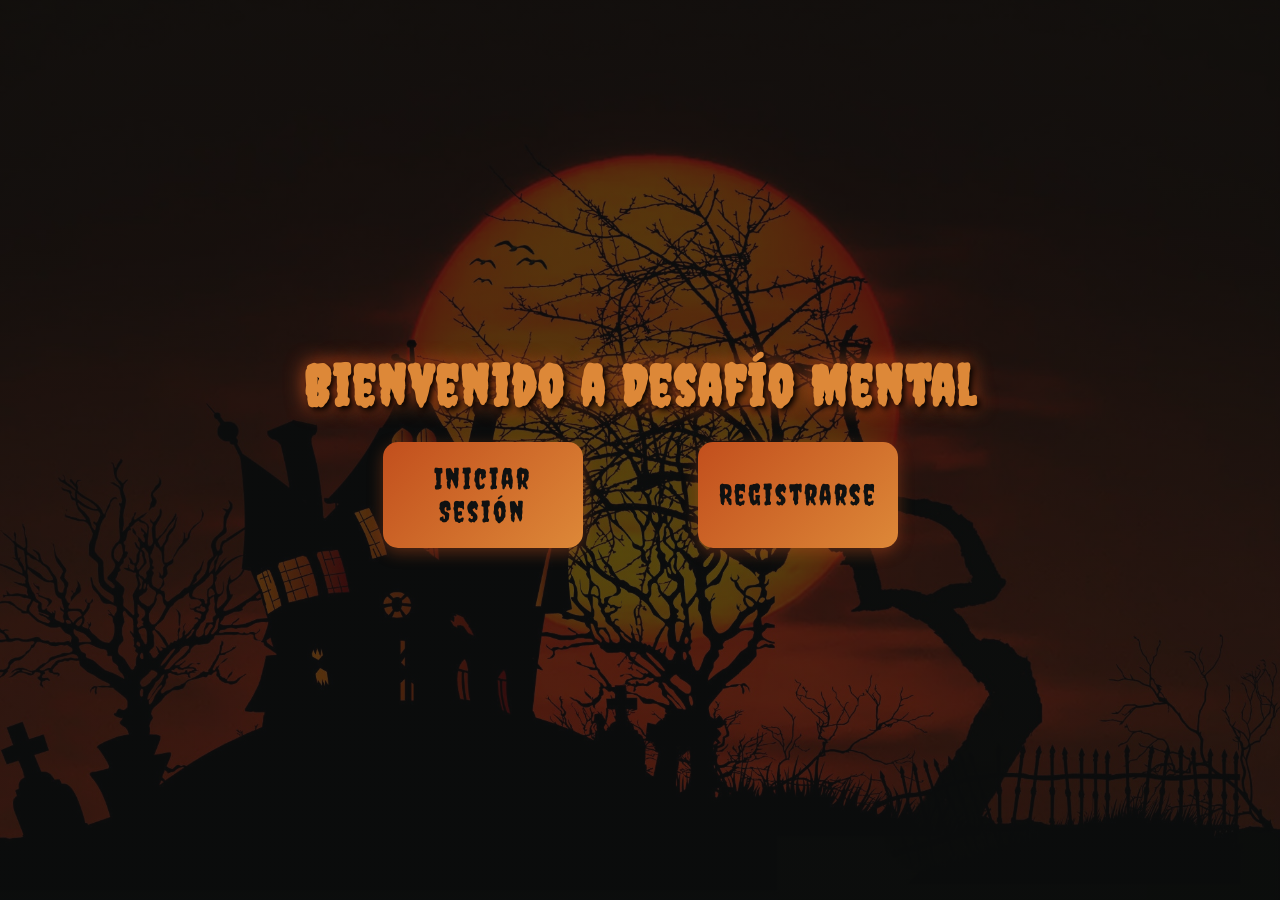
<file: Parcial1/index.html>
<!DOCTYPE html>
<html lang="en">
<head>
    <meta charset="UTF-8">
    <meta name="viewport" content="width=device-width, initial-scale=1.0">
    <title>Desafío Mental</title>
    <link rel="stylesheet" href="./styles/base.css">
    <link rel="stylesheet" href="./styles/index.css">
    <script src="./scripts/usuarios.js"></script>
    <script src="./scripts/preguntas.js"></script>
    <script src="./scripts/index.js"></script>
</head>
<body onload="CargarApp();">
    <main>
        <h2>Bienvenido a Desafío Mental</h2>
        <section id="seccionPrincipal">
            <button class="btn-inicio" id="btn-iniciar-sesion">
                Iniciar Sesión
            </button>
            <button class="btn-inicio" id="btn-registrarse">
                Registrarse
            </button>
        </section>
    </main>
</body>
</html>
</file>
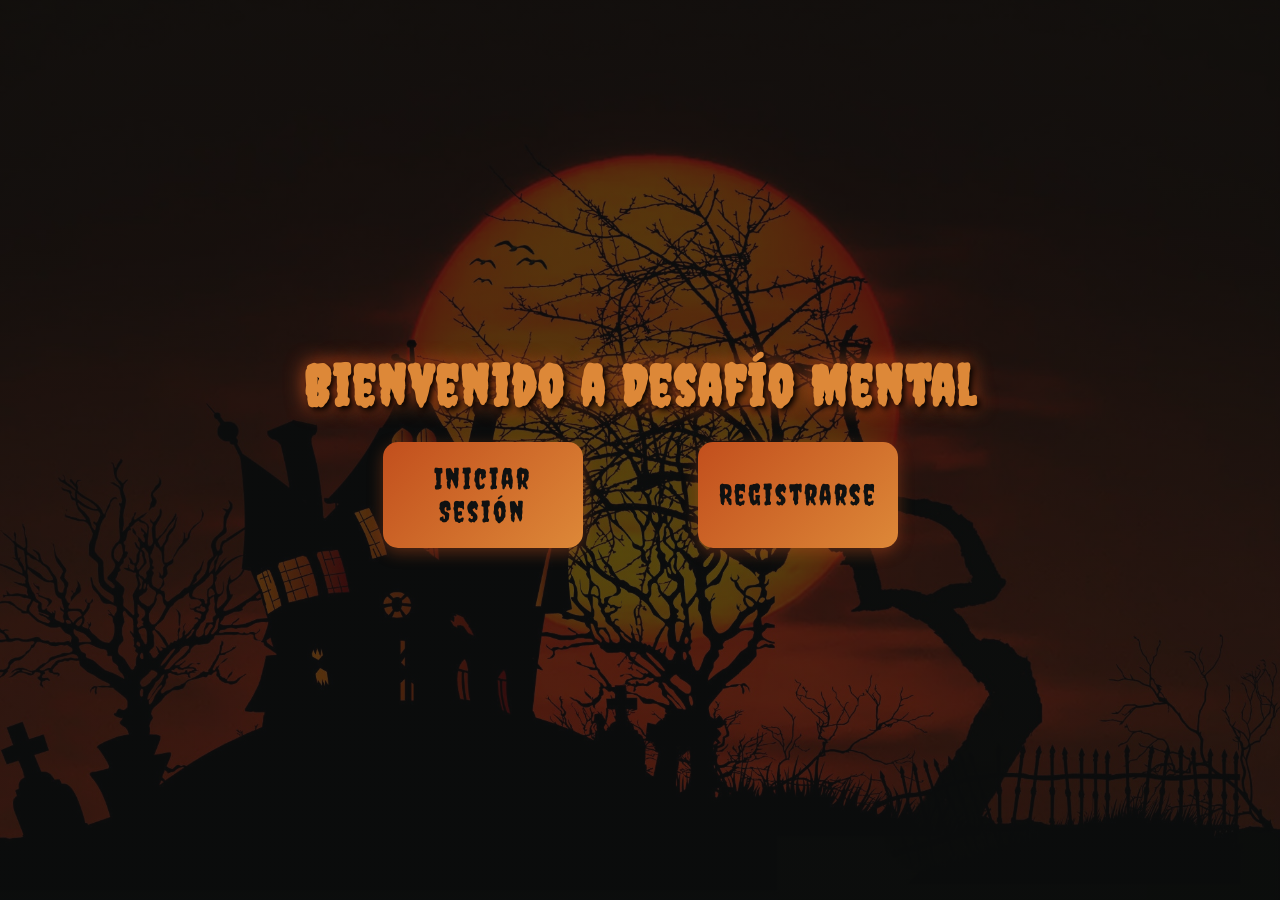
<file: Parcial1/pages/historial.html>
<!DOCTYPE html>
<html lang="en">
<head>
    <meta charset="UTF-8">
    <meta name="viewport" content="width=device-width, initial-scale=1.0">
    <title>Desafío Mental - Historial</title>
    <link rel="stylesheet" href="../styles/base.css">
    <link rel="stylesheet" href="../styles/historial.css">
    <script src="../scripts/usuarios.js"></script>
    <script src="../scripts/partidas.js"></script>
    <script src="../scripts/historial.js"></script>
</head>
<body onload="CargarPagina();">
    <header>
        <h2>Desafío Mental - Historial</h2>
        <button class="btn-volver" id="btn-volver">Volver al Menú</button>
    </header>
    <main>
        <div class="filtros-container">
            <h3>Filtros</h3>
            <div class="filtro-group">
                <label for="filtro-categoria">Categoría:</label>
                <select id="filtro-categoria">
                    <option value="">Todas</option>
                </select>
            </div>
            <div class="filtro-group">
                <label for="filtro-estado">Estado:</label>
                <select id="filtro-estado">
                    <option value="">Todos</option>
                    <option value="completada">Completada</option>
                    <option value="abandonada">Abandonada</option>
                </select>
            </div>
            <button class="btn-filtrar" id="btn-filtrar">Filtrar</button>
            <button class="btn-limpiar" id="btn-limpiar">Limpiar Filtros</button>
        </div>
        
        <div class="historial-container">
            <h3>Historial de Partidas</h3>
            <div id="tabla-historial">
                <table id="tabla-partidas">
                    <thead>
                        <tr>
                            <th>Fecha</th>
                            <th>Categoría</th>
                            <th>Puntaje</th>
                            <th>Correctas</th>
                            <th>Estado</th>
                        </tr>
                    </thead>
                    <tbody id="cuerpo-tabla">
                        <!-- Las filas se generarán dinámicamente -->
                    </tbody>
                </table>
            </div>
            <p id="mensaje-vacio" class="oculto">No hay partidas registradas</p>
        </div>
        
        <div class="resumen-container">
            <h3>Resumen del Historial</h3>
            <div class="resumen-grid">
                <div class="resumen-item">
                    <p class="resumen-label">Partidas Completadas</p>
                    <p class="resumen-valor" id="resumen-completadas">0</p>
                </div>
                <div class="resumen-item">
                    <p class="resumen-label">Partidas Abandonadas</p>
                    <p class="resumen-valor" id="resumen-abandonadas">0</p>
                </div>
                <div class="resumen-item">
                    <p class="resumen-label">Puntaje Acumulado</p>
                    <p class="resumen-valor" id="resumen-puntaje">0</p>
                </div>
            </div>
        </div>
    </main>
</body>
</html>
</file>
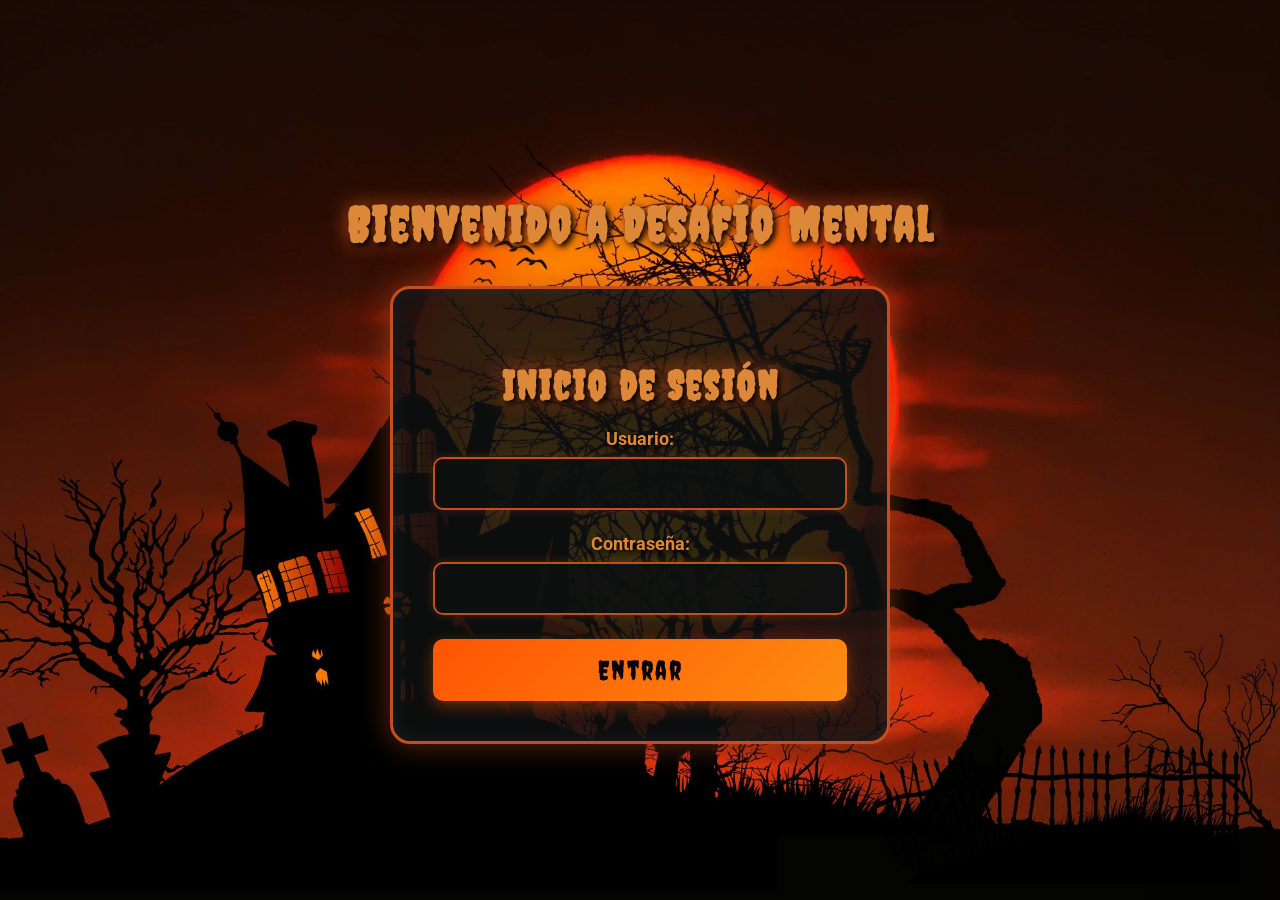
<file: Parcial1/pages/inicio_sesion.html>
<!DOCTYPE html>
<html lang="en">
<head>
    <meta charset="UTF-8">
    <meta name="viewport" content="width=device-width, initial-scale=1.0">
    <title>Desafío Mental</title>
    <link rel="stylesheet" href="../styles/base.css">
    <link rel="stylesheet" href="../styles/inicio_sesion.css">
    <script src="../scripts/usuarios.js"></script>
    <script src="../scripts/inicio_sesion.js"></script>
</head>
<body onload="CargarPagina();">
    <main>
        <h2>Bienvenido a Desafío Mental</h2>
        <form id="formRegistro">
            <h2>Inicio de Sesión</h2>
            <label for="USUARIO">Usuario:</label>
            <input type="text" name="USERNAME">
            <label for="USUARIO">Contraseña:</label>
            <input type="text" name="CLAVE">
            <button class="btn-login" type="submit">Entrar</button>
        </form>
    </main>
</body>
</html>
</file>
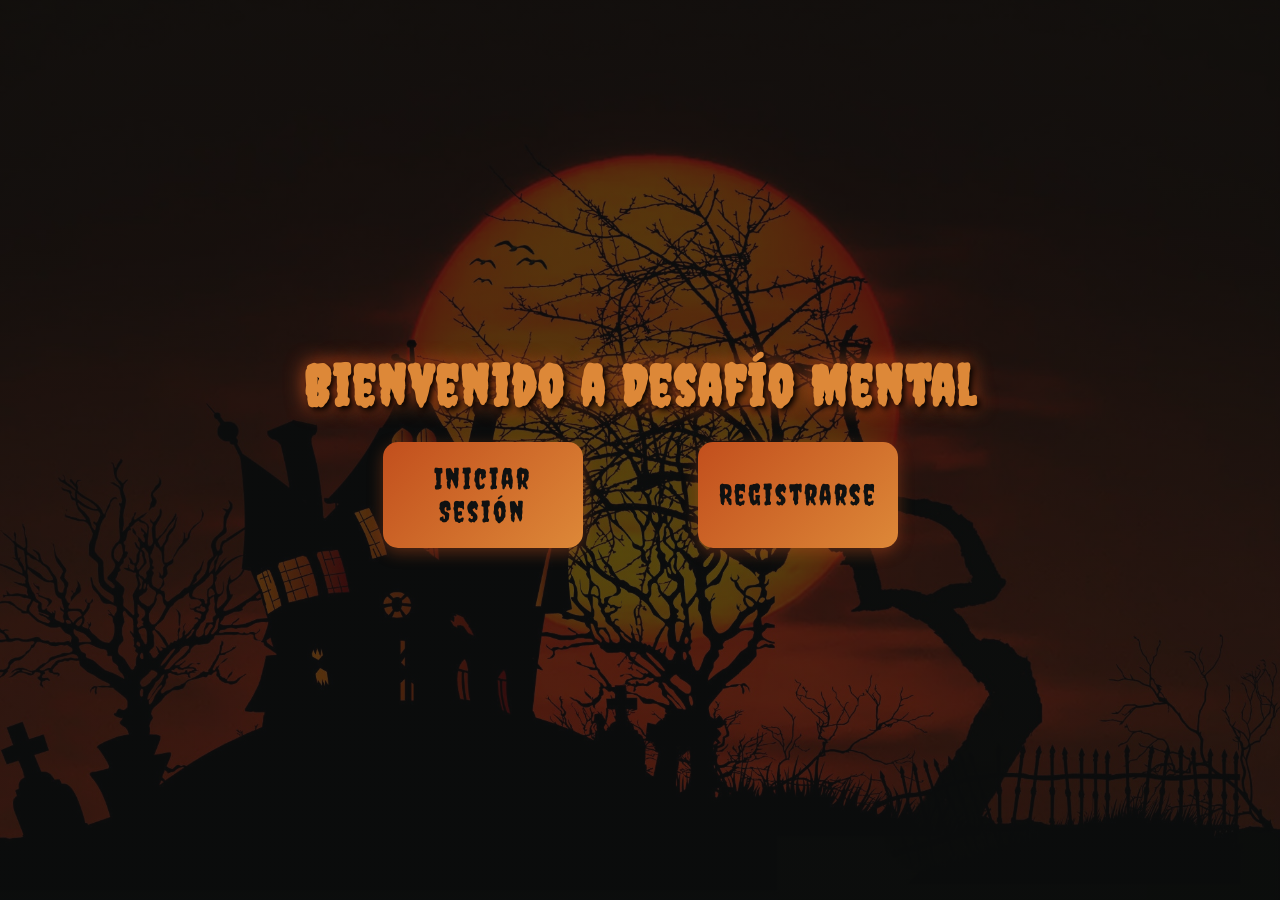
<file: Parcial1/pages/menu_principal.html>
<!DOCTYPE html>
<html lang="en">
<head>
    <meta charset="UTF-8">
    <meta name="viewport" content="width=device-width, initial-scale=1.0">
    <title>Desafío Mental</title>
    <link rel="stylesheet" href="../styles/base.css">
    <link rel="stylesheet" href="../styles/menu_principal.css">
    <script src="../scripts/usuarios.js"></script>
    <script src="../scripts/preguntas.js"></script>
    <script src="../scripts/partidas.js"></script>
    <script src="../scripts/menu_principal.js"></script>
</head>
<body onload="CargarPagina();">
    <header>
        <h2>Bienvenido a Desafío Mental</h2>
        <nav>
            <button class="btn-menu" id="btn-partida">
                Partida
            </button>
            <button class="btn-menu" id="btn-ranking">
                Ranking
            </button>
            <button class="btn-menu" id="btn-historial">
                Historial
            </button>
            <button class="btn-menu" id="btn-estadisticas">
                Estadísticas
            </button>
            <button class="btn-menu" id="btn-cerrar-sesion">
                Cerrar Sesión
            </button>
        </nav>
    </header>
    <main>
        <h2 id="mensajeBienvenida"></h2>
        <div id="indicador-carga" class="oculto">
            <div class="spinner"></div>
            <p>Cargando preguntas...</p>
        </div>
        <div id="seccion-estadisticas" class="oculto">
            <h3>Estadísticas Personales</h3>
            <div class="estadisticas-grid">
                <div class="estadistica-item">
                    <p class="estadistica-label">Partidas Completadas</p>
                    <p class="estadistica-valor" id="stat-partidas">0</p>
                </div>
                <div class="estadistica-item">
                    <p class="estadistica-label">Preguntas Respondidas</p>
                    <p class="estadistica-valor" id="stat-preguntas">0</p>
                </div>
                <div class="estadistica-item">
                    <p class="estadistica-label">% Correctas</p>
                    <p class="estadistica-valor" id="stat-porcentaje">0%</p>
                </div>
                <div class="estadistica-item">
                    <p class="estadistica-label">Puntaje Más Alto</p>
                    <p class="estadistica-valor" id="stat-max-puntaje">0</p>
                </div>
                <div class="estadistica-item">
                    <p class="estadistica-label">Mejor Racha</p>
                    <p class="estadistica-valor" id="stat-mejor-racha">0</p>
                </div>
            </div>
            <div class="estadisticas-categoria">
                <h4>Estadísticas por Categoría</h4>
                <select id="select-categoria-estadistica">
                    <option value="">Seleccionar categoría</option>
                </select>
                <p id="estadistica-categoria-resultado">Seleccione una categoría</p>
            </div>
        </div>
        <div id="error-carga" class="oculto">
            <p>Error al cargar las preguntas</p>
            <button class="btn-reintentar" id="btn-reintentar">Reintentar</button>
        </div>
    </main>
</body>
</html>
</file>
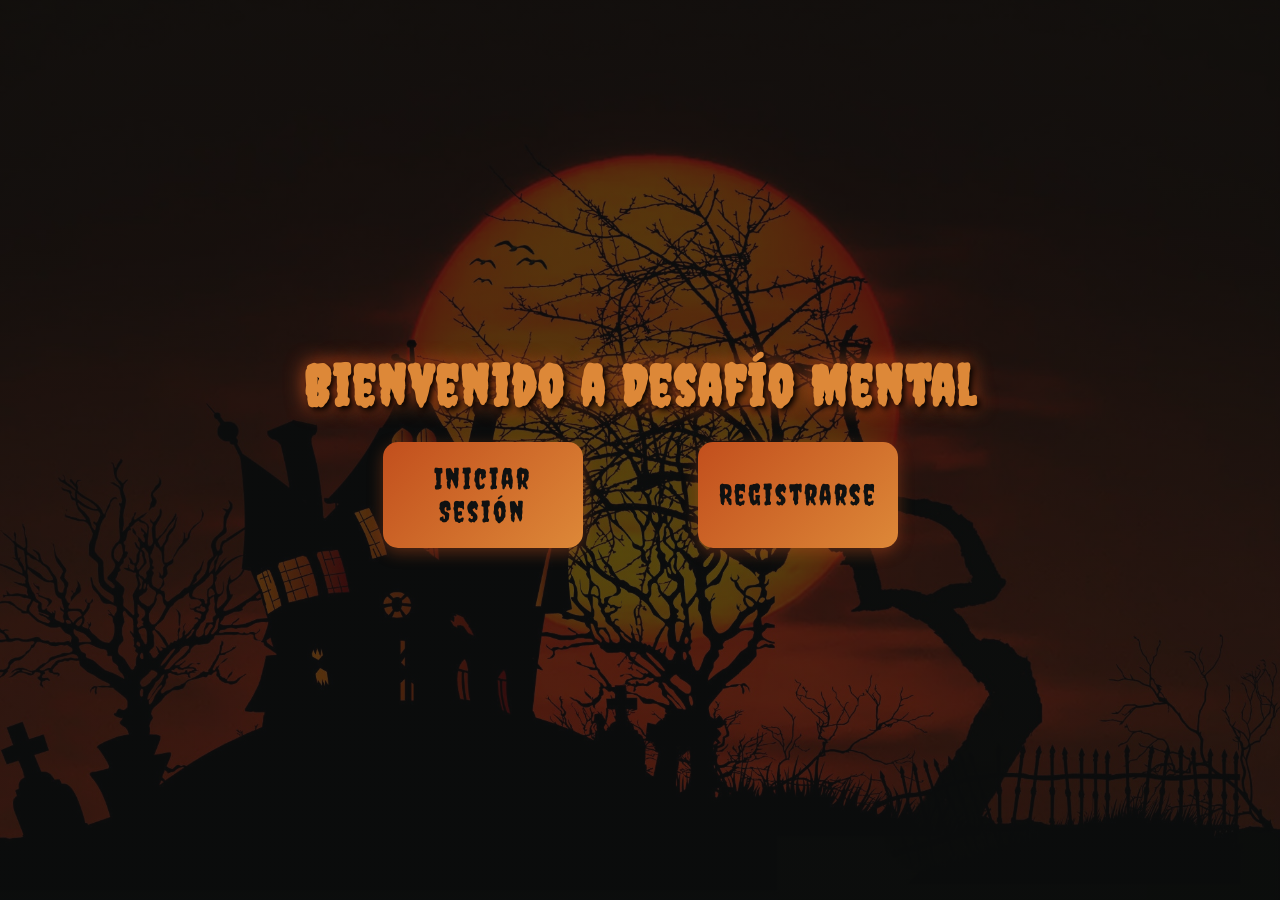
<file: Parcial1/pages/partida.html>
<!DOCTYPE html>
<html lang="en">
<head>
    <meta charset="UTF-8">
    <meta name="viewport" content="width=device-width, initial-scale=1.0">
    <title>Desafío Mental - Partida</title>
    <link rel="stylesheet" href="../styles/base.css">
    <link rel="stylesheet" href="../styles/partida.css">
    <script src="../scripts/usuarios.js"></script>
    <script src="../scripts/partidas.js"></script>
    <script src="../scripts/partida.js"></script>
</head>
<body onload="CargarPagina();">
    <header>
        <h2>Desafío Mental - Partida</h2>
        <span id="info-categoria"></span>
        <div class="info-partida">
            <span id="info-pregunta"></span>
            <span id="info-puntaje"></span>
        </div>
    </header>
    <main>
        <div class="temporizador-container">
            <div class="temporizador" id="temporizador">15</div>
            <p class="temporizador-label">segundos restantes</p>
        </div>
        
        <div class="pregunta-container">
            <h3 id="pregunta-enunciado"></h3>
            <div class="opciones-container" id="opciones-container">
                <!-- Las opciones se generarán dinámicamente -->
            </div>
        </div>
        
        <div class="feedback-container" id="feedback-container">
            <p id="feedback-mensaje"></p>
            <p id="feedback-correcta"></p>
        </div>
        
    </main>
    <footer class="pie-partida">
        <div class="racha-container">
            <span>Racha actual: <strong id="racha-actual">0</strong></span>
            <span>Mejor racha: <strong id="mejor-racha">0</strong></span>
        </div>
        <div class="acciones-partida">
            <button class="btn-abandonar" id="btn-abandonar">Abandonar</button>
        </div>
    </footer>
</body>
</html>
</file>
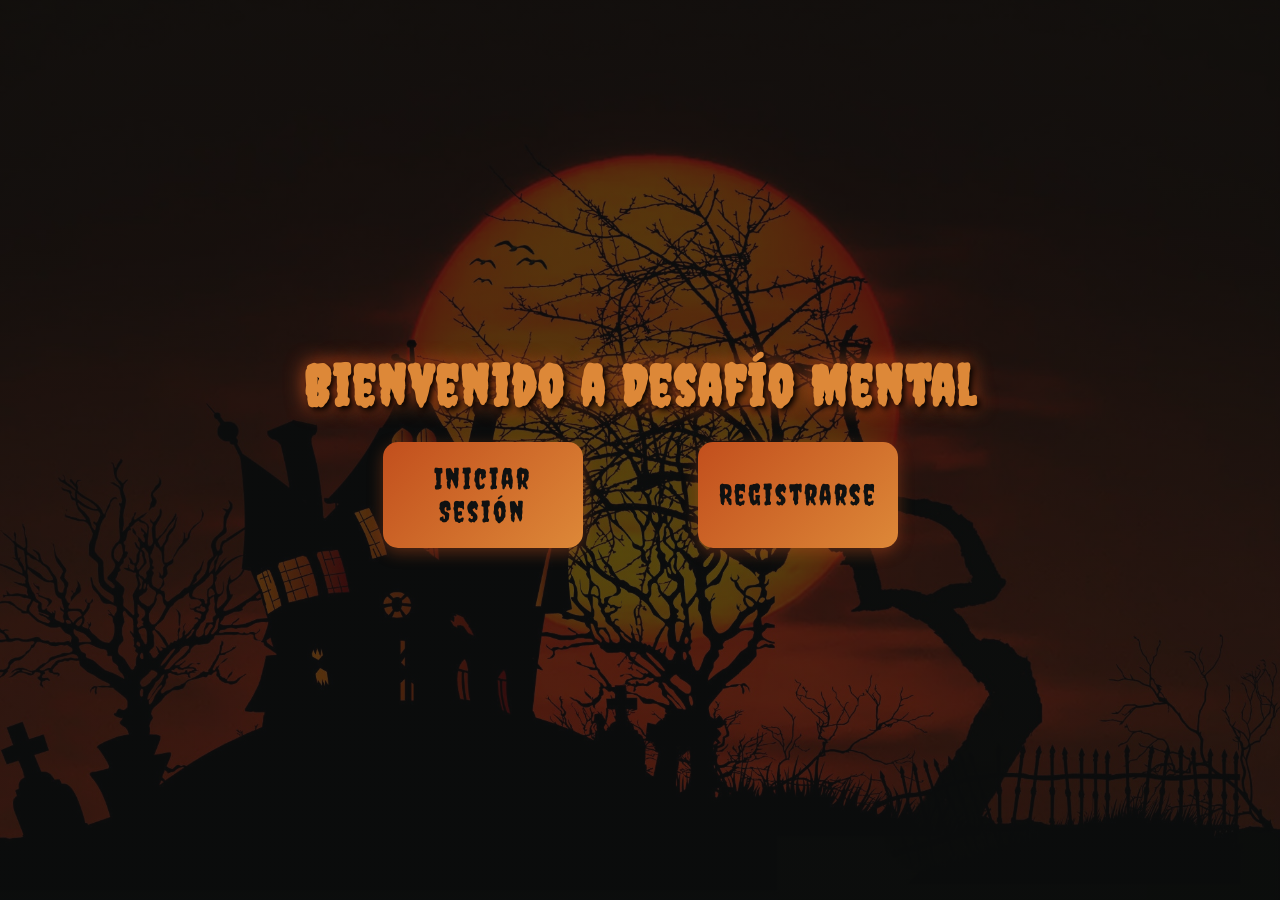
<file: Parcial1/pages/ranking.html>
<!DOCTYPE html>
<html lang="en">
<head>
    <meta charset="UTF-8">
    <meta name="viewport" content="width=device-width, initial-scale=1.0">
    <title>Desafío Mental - Ranking</title>
    <link rel="stylesheet" href="../styles/base.css">
    <link rel="stylesheet" href="../styles/ranking.css">
    <script src="../scripts/usuarios.js"></script>
    <script src="../scripts/partidas.js"></script>
    <script src="../scripts/ranking.js"></script>
</head>
<body onload="CargarPagina();">
    <header>
        <h2>Desafío Mental - Ranking Top 10</h2>
        <button class="btn-volver" id="btn-volver">Volver al Menú</button>
    </header>
    <main>
        <div class="ranking-container">
            <h3>Mejores Partidas</h3>
            <div id="tabla-ranking">
                <table id="tabla-partidas">
                    <thead>
                        <tr>
                            <th>Posición</th>
                            <th>Usuario</th>
                            <th>Puntaje</th>
                            <th>Categoría</th>
                            <th>Fecha</th>
                        </tr>
                    </thead>
                    <tbody id="cuerpo-tabla">
                        <!-- Las filas se generarán dinámicamente -->
                    </tbody>
                </table>
            </div>
            <p id="mensaje-vacio" class="oculto">No hay partidas completadas en el ranking</p>
        </div>
    </main>
</body>
</html>
</file>
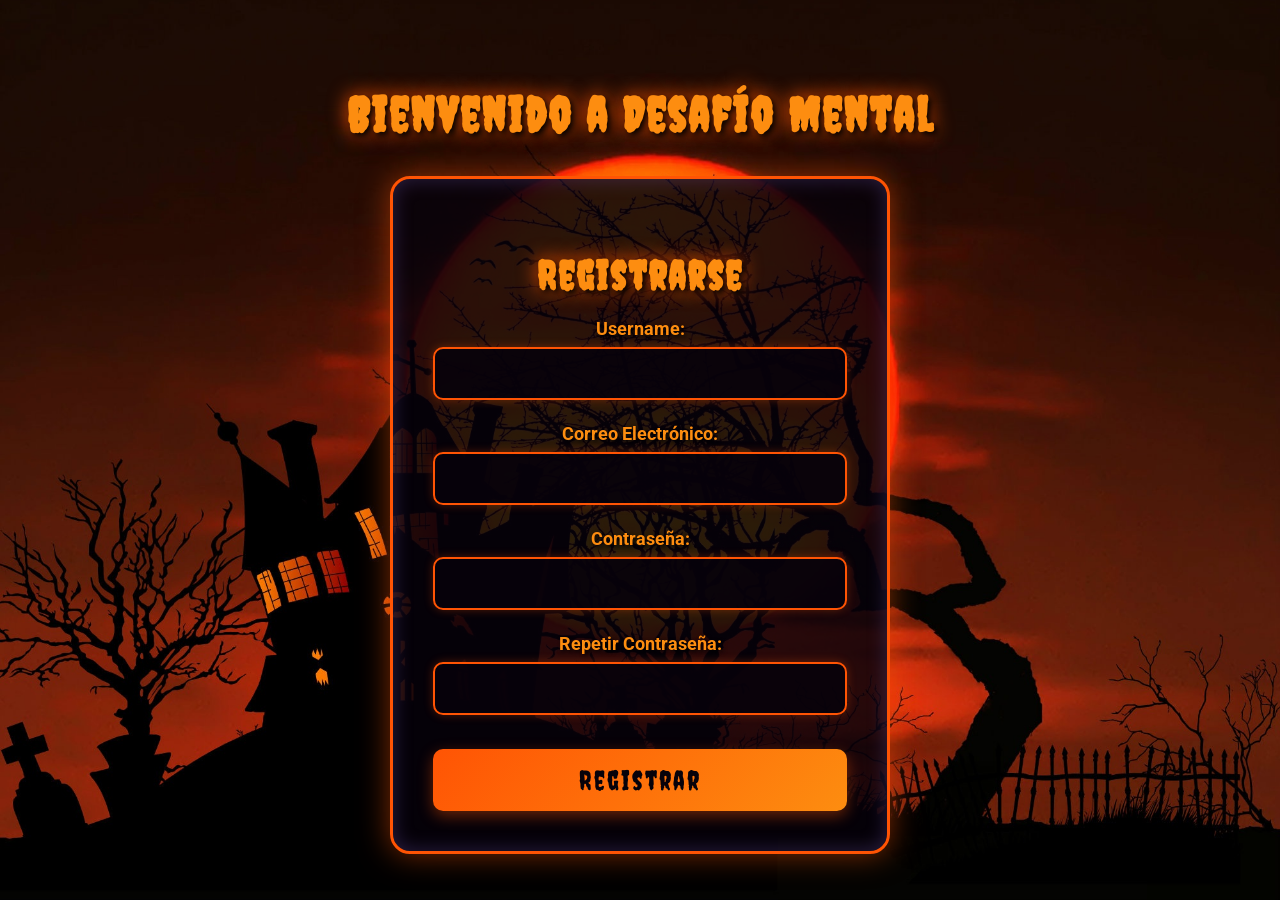
<file: Parcial1/pages/registro.html>
<!DOCTYPE html>
<html lang="en">
<head>
    <meta charset="UTF-8">
    <meta name="viewport" content="width=device-width, initial-scale=1.0">
    <title>Desafío Mental</title>
    <link rel="stylesheet" href="../styles/base.css">
    <link rel="stylesheet" href="../styles/registro.css">
    <script src="../scripts/usuarios.js"></script>
    <script src="../scripts/registro.js"></script>
</head>
<body onload="CargarPagina();">
    <main>
        <h2>Bienvenido a Desafío Mental</h2>
        <form id="formRegistro">
            <h2>Registrarse</h2>
            <label for="USUARIO">Username:</label>
            <input type="text" name="USERNAME">
            <label for="USUARIO">Correo Electrónico:</label>
            <input type="email" name="EMAIL">
            <label for="USUARIO">Contraseña:</label>
            <input type="password" name="CLAVE">
            <label for="USUARIO">Repetir Contraseña:</label>
            <input type="password" name="CLAVE_REPEAT">
            <button class="btn-login" type="submit">Registrar</button>
        </form>
    </main>
</body>
</html>
</file>
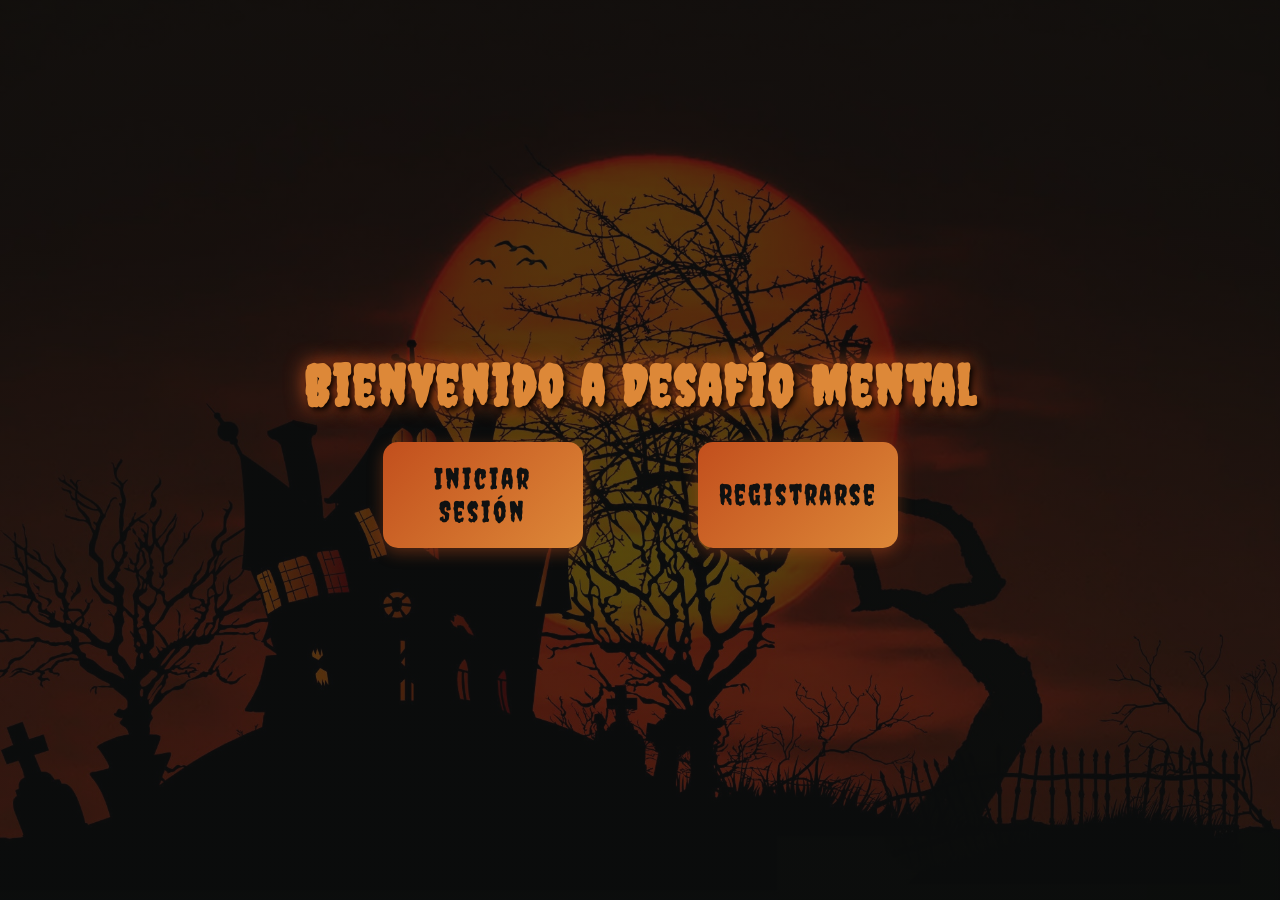
<file: Parcial1/pages/resultados.html>
<!DOCTYPE html>
<html lang="en">
<head>
    <meta charset="UTF-8">
    <meta name="viewport" content="width=device-width, initial-scale=1.0">
    <title>Desafío Mental - Resultados</title>
    <link rel="stylesheet" href="../styles/base.css">
    <link rel="stylesheet" href="../styles/resultados.css">
    <script src="../scripts/usuarios.js"></script>
    <script src="../scripts/resultados.js"></script>
</head>
<body onload="CargarPagina();">
    <header>
        <h2>Desafío Mental - Resultados</h2>
    </header>
    <main>
        <div class="resultados-container">
            <h3 id="mensaje-desempeno"></h3>
            
            <div class="estadisticas-grid">
                <div class="estadistica-item">
                    <p class="estadistica-label">Puntaje Total</p>
                    <p class="estadistica-valor" id="puntaje-total">0</p>
                </div>
                <div class="estadistica-item">
                    <p class="estadistica-label">Respuestas Correctas</p>
                    <p class="estadistica-valor" id="respuestas-correctas">0</p>
                </div>
                <div class="estadistica-item">
                    <p class="estadistica-label">Respuestas Incorrectas</p>
                    <p class="estadistica-valor" id="respuestas-incorrectas">0</p>
                </div>
                <div class="estadistica-item">
                    <p class="estadistica-label">Porcentaje Correctas</p>
                    <p class="estadistica-valor" id="porcentaje-correctas">0%</p>
                </div>
                <div class="estadistica-item">
                    <p class="estadistica-label">Mejor Racha</p>
                    <p class="estadistica-valor" id="mejor-racha">0</p>
                </div>
                <div class="estadistica-item">
                    <p class="estadistica-label">Duración</p>
                    <p class="estadistica-valor" id="duracion">0s</p>
                </div>
                <div class="estadistica-item">
                    <p class="estadistica-label">Categoría</p>
                    <p class="estadistica-valor" id="categoria">-</p>
                </div>
                <div class="estadistica-item">
                    <p class="estadistica-label">Fecha</p>
                    <p class="estadistica-valor" id="fecha">-</p>
                </div>
            </div>
            
            <div class="botones-container">
                <button class="btn-accion" id="btn-menu">Volver al Menú</button>
                <button class="btn-accion" id="btn-nueva">Nueva Partida</button>
            </div>
        </div>
    </main>
</body>
</html>
</file>
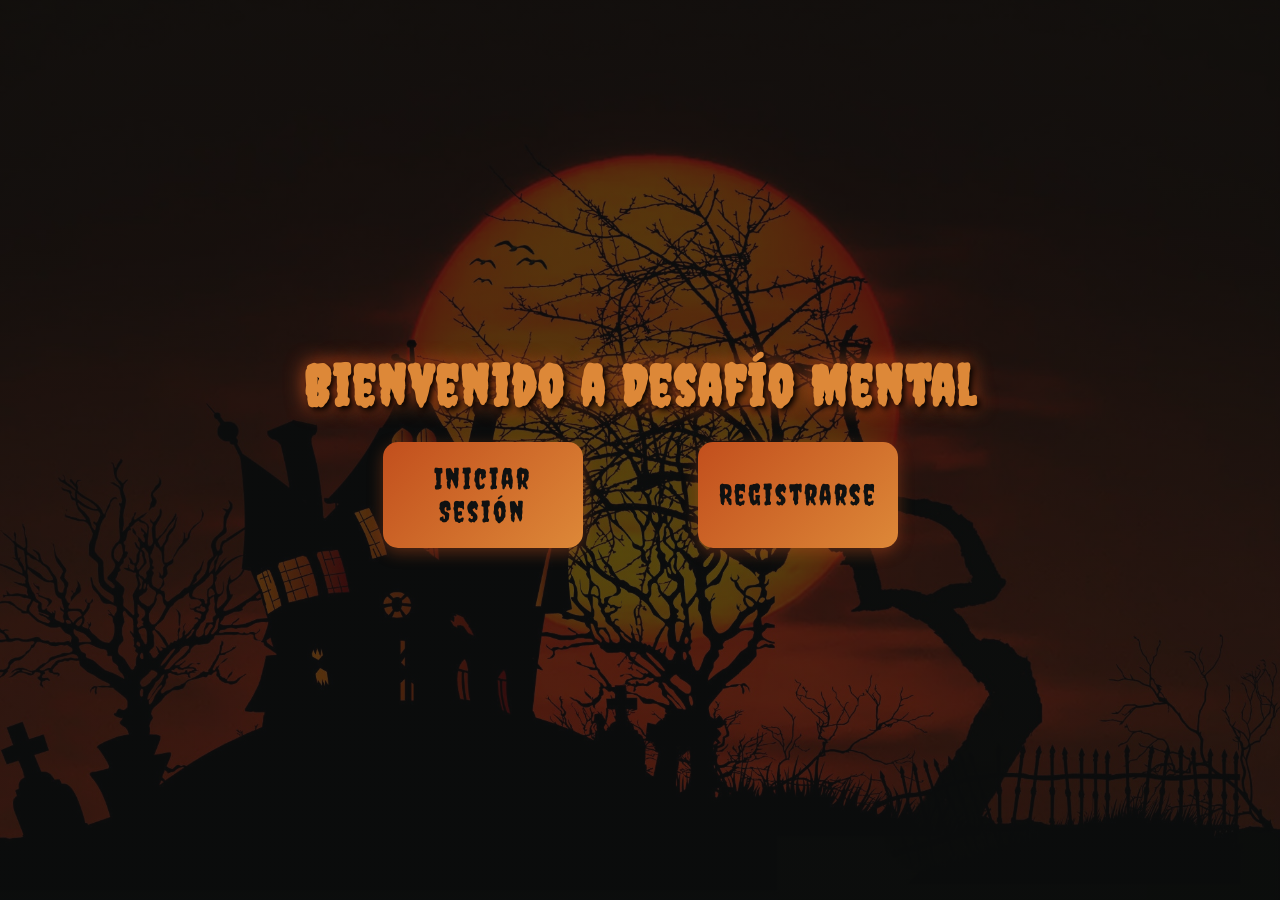
<file: Parcial1/pages/seleccion_partida.html>
<!DOCTYPE html>
<html lang="en">
<head>
    <meta charset="UTF-8">
    <meta name="viewport" content="width=device-width, initial-scale=1.0">
    <title>Desafío Mental - Selección de Partida</title>
    <link rel="stylesheet" href="../styles/base.css">
    <link rel="stylesheet" href="../styles/seleccion_partida.css">
    <script src="../scripts/usuarios.js"></script>
    <script src="../scripts/preguntas.js"></script>
    <script src="../scripts/seleccion_partida.js"></script>
</head>
<body onload="CargarPagina();">
    <header>
        <h2>Desafío Mental - Selección de Partida</h2>
        <button class="btn-volver" id="btn-volver">Volver al Menú</button>
    </header>
    <main>
        <form id="form-seleccion">
            <h3>Configura tu partida</h3>
            
            <div class="form-group">
                <label for="categoria">Categoría:</label>
                <select id="categoria" name="categoria" required>
                    <option value="">Seleccionar categoría</option>
                </select>
            </div>
            
            <div class="form-group">
                <label for="cantidad">Cantidad de preguntas:</label>
                <select id="cantidad" name="cantidad" required>
                    <option value="">Seleccionar cantidad</option>
                    <option value="5">5 preguntas</option>
                    <option value="10">10 preguntas</option>
                </select>
            </div>
            
            <button type="submit" class="btn-iniciar">Iniciar Partida</button>
        </form>
    </main>
</body>
</html>
</file>
<file: Parcial1/styles/base.css>
/* Reglas comunes a todas las pantallas */

/* El padding y el borde cuentan dentro del ancho/alto declarado:
   evita que cajas, inputs y botones se salgan de su contenedor. */
*, *::before, *::after{
    box-sizing: border-box;
}

/* Sin barras de desplazamiento visibles (el scroll con rueda, teclado o touch sigue funcionando). */
html{
    scrollbar-width: none;
    -ms-overflow-style: none;
}

html::-webkit-scrollbar,
body::-webkit-scrollbar{
    display: none;
}

/* El body ocupa toda la pantalla y apila header + main sin sumar alturas de más. */
body{
    margin: 0;
    min-height: 100vh;
    min-height: 100dvh;
    display: flex;
    flex-direction: column;
}

main{
    flex: 1;
}
</file>
<file: Parcial1/styles/index.css>
@import url('https://fonts.googleapis.com/css2?family=Creepster&family=Roboto:wght@400;700&display=swap');

body{
    background-color: #0F1111;
    background-image: linear-gradient(rgba(15, 17, 17, 0.7), rgba(15, 17, 17, 0.7)), url('../images/background_login.jpg');
    background-size: cover;
    background-position: center;
    background-repeat: no-repeat;
    background-attachment: fixed;
    color: #DD8838;
    font-family: 'Roboto', sans-serif;
    min-height: 100vh;
}

main{
    display: flex;
    flex-direction: column;
    justify-content: center;
    gap: 24px;
    align-items: center;
    padding: 20px;
}

h2{
    color: #DD8838;
    text-shadow: 3px 3px 6px #000, 0 0 20px #C24F1D;
    font-family: 'Creepster', cursive;
    font-size: 3.5em;
    letter-spacing: 2px;
    text-align: center;
    margin: 0;
}

#seccionPrincipal{
    display: flex;
    justify-content: space-around;
    width: 100%;
    max-width: 600px;
    gap: 30px;
}

.btn-inicio{
    border-radius: 15px;
    background: linear-gradient(135deg, #C24F1D, #DD8838);
    font-size: 1.8em;
    font-weight: normal;
    color: #0F1111;
    width: 200px;
    padding: 20px;
    border: none;
    font-family: 'Creepster', cursive;
    cursor: pointer;
    transition: all 0.3s ease;
    box-shadow: 0 5px 15px rgba(194, 79, 29, 0.4);
    letter-spacing: 2px;
}

.btn-inicio:hover{
    background: linear-gradient(135deg, #DD8838, #C24F1D);
    transform: translateY(-3px);
    box-shadow: 0 8px 25px rgba(221, 136, 56, 0.6);
}

.btn-inicio:active{
    transform: translateY(-1px);
}
</file>
<file: Parcial1/styles/historial.css>
@import url('https://fonts.googleapis.com/css2?family=Creepster&family=Roboto:wght@400;700&display=swap');

body{
    background-color: #07020A;
    background-image: linear-gradient(rgba(7, 2, 10, 0.85), rgba(7, 2, 10, 0.85)), url('../images/background_login.jpg');
    background-size: cover;
    background-position: center;
    background-repeat: no-repeat;
    background-attachment: fixed;
    color: #FD8D10;
    font-family: 'Roboto', sans-serif;
    min-height: 100vh;
}

header{
    width: 100%;
    text-align: center;
    padding: 20px;
    display: grid;
    grid-template-columns: 1fr auto 1fr;
    align-items: center;
}

header h2{
    color: #FD8D10;
    text-shadow: 3px 3px 6px #000, 0 0 20px #FF5404;
    font-family: 'Creepster', cursive;
    font-size: 2.5em;
    letter-spacing: 2px;
    grid-column: 2;
    margin: 0;
}

.btn-volver{
    grid-column: 3;
    justify-self: end;
    background: linear-gradient(135deg, #FF5404, #FD8D10);
    color: #07020A;
    border: none;
    border-radius: 10px;
    padding: 12px 25px;
    cursor: pointer;
    transition: all 0.3s ease;
    font-weight: normal;
    font-family: 'Creepster', cursive;
    font-size: 1.3em;
    letter-spacing: 2px;
    box-shadow: 0 5px 15px rgba(255, 84, 4, 0.4);
}

.btn-volver:hover{
    background: linear-gradient(135deg, #FD8D10, #FF5404);
    transform: translateY(-2px);
    box-shadow: 0 8px 25px rgba(253, 141, 16, 0.6);
}

main{
    display: flex;
    flex-direction: column;
    align-items: center;
    padding: 40px 20px;
    gap: 30px;
}

.filtros-container{
    background: rgba(7, 2, 10, 0.9);
    border: 3px solid #FF5404;
    border-radius: 20px;
    padding: 30px;
    width: 90%;
    max-width: 900px;
    box-shadow: 0 0 20px rgba(255, 84, 4, 0.3);
}

.filtros-container h3{
    color: #FD8D10;
    text-shadow: 3px 3px 6px #000, 0 0 20px #FF5404;
    margin-bottom: 20px;
    font-family: 'Creepster', cursive;
    font-size: 1.8em;
    letter-spacing: 1px;
}

.filtro-group{
    margin-bottom: 15px;
}

.filtro-group label{
    display: block;
    color: #FD8D10;
    font-weight: bold;
    margin-bottom: 8px;
    text-shadow: 2px 2px 4px #000;
}

.filtro-group select{
    width: 100%;
    padding: 12px;
    background: rgba(7, 2, 10, 0.95);
    color: #FD8D10;
    border: 2px solid #FF5404;
    border-radius: 10px;
    font-family: 'Roboto', sans-serif;
    cursor: pointer;
}

.btn-filtrar, .btn-limpiar{
    padding: 12px 25px;
    border-radius: 10px;
    cursor: pointer;
    transition: all 0.3s ease;
    margin-right: 10px;
    font-weight: normal;
    font-family: 'Creepster', cursive;
    font-size: 1.3em;
    letter-spacing: 2px;
    border: none;
}

.btn-filtrar{
    background: linear-gradient(135deg, #FF5404, #FD8D10);
    color: #07020A;
    box-shadow: 0 5px 15px rgba(255, 84, 4, 0.4);
}

.btn-filtrar:hover{
    background: linear-gradient(135deg, #FD8D10, #FF5404);
    transform: translateY(-2px);
    box-shadow: 0 8px 25px rgba(253, 141, 16, 0.6);
}

.btn-limpiar{
    background: linear-gradient(135deg, #8267D0, #502C76);
    color: #FD8D10;
    box-shadow: 0 5px 15px rgba(130, 103, 208, 0.4);
}

.btn-limpiar:hover{
    background: linear-gradient(135deg, #502C76, #8267D0);
    transform: translateY(-2px);
    box-shadow: 0 8px 25px rgba(80, 44, 118, 0.6);
}

.historial-container{
    background: rgba(7, 2, 10, 0.9);
    border: 3px solid #FF5404;
    border-radius: 20px;
    padding: 30px;
    width: 90%;
    max-width: 1100px;
    box-shadow: 0 0 20px rgba(255, 84, 4, 0.3);
}

.historial-container h3{
    color: #FD8D10;
    text-shadow: 3px 3px 6px #000, 0 0 20px #FF5404;
    margin-bottom: 20px;
    font-family: 'Creepster', cursive;
    font-size: 1.8em;
    letter-spacing: 1px;
}

#tabla-partidas{
    width: 100%;
    border-collapse: collapse;
    margin-bottom: 20px;
}

#tabla-partidas thead{
    background: rgba(80, 44, 118, 0.9);
}

#tabla-partidas th{
    color: #FD8D10;
    padding: 15px;
    text-align: left;
    font-weight: bold;
    text-shadow: 2px 2px 4px #000;
}

#tabla-partidas tbody tr{
    background: rgba(7, 2, 10, 0.95);
    border-bottom: 2px solid #8267D0;
}

#tabla-partidas tbody tr:hover{
    background: rgba(26, 26, 26, 0.95);
}

#tabla-partidas td{
    color: #FD8D10;
    padding: 12px 15px;
}

.estado-completada{
    color: #00ff00;
    font-weight: bold;
    text-shadow: 2px 2px 4px #000;
}

.estado-abandonada{
    color: #ff0000;
    font-weight: bold;
    text-shadow: 2px 2px 4px #000;
}

#mensaje-vacio{
    text-align: center;
    font-size: 1.5em;
    color: #FD8D10;
    padding: 40px;
    text-shadow: 2px 2px 4px #000;
}

.oculto{
    display: none;
}

.resumen-container{
    background: rgba(7, 2, 10, 0.9);
    border: 3px solid #FF5404;
    border-radius: 20px;
    padding: 30px;
    width: 90%;
    max-width: 900px;
    box-shadow: 0 0 20px rgba(255, 84, 4, 0.3);
}

.resumen-container h3{
    color: #FD8D10;
    text-shadow: 3px 3px 6px #000, 0 0 20px #FF5404;
    margin-bottom: 20px;
    font-family: 'Creepster', cursive;
    font-size: 1.8em;
    letter-spacing: 1px;
}

.resumen-grid{
    display: grid;
    grid-template-columns: repeat(auto-fit, minmax(200px, 1fr));
    gap: 20px;
}

.resumen-item{
    background: rgba(7, 2, 10, 0.95);
    border: 2px solid #FF5404;
    border-radius: 15px;
    padding: 25px;
    text-align: center;
    box-shadow: 0 0 15px rgba(255, 84, 4, 0.3);
}

.resumen-label{
    color: #FD8D10;
    font-weight: bold;
    margin-bottom: 10px;
    text-shadow: 2px 2px 4px #000;
}

.resumen-valor{
    color: #FD8D10;
    font-size: 2em;
    font-weight: bold;
    text-shadow: 0 0 15px #FF5404;
}

/* Centrado y compactado del historial */
main{ gap: 16px; padding: 16px 20px; }
.historial-container{ max-width: 900px; }
.filtros-container,
.historial-container,
.resumen-container{ width: 90%; max-width: 900px; padding: 20px 28px; }
.filtros-container h3,
.historial-container h3,
.resumen-container h3{ text-align: center; margin: 0 0 14px; }
.filtros-container{
    display: flex;
    flex-wrap: wrap;
    align-items: flex-end;
    justify-content: center;
    gap: 12px 16px;
}
.filtros-container h3{ width: 100%; }
.filtro-group{ flex: 1 1 220px; margin: 0; }
.filtro-group label{ margin-bottom: 6px; }
.btn-filtrar, .btn-limpiar{ margin: 0; }
#tabla-partidas{ margin-bottom: 0; }
#tabla-partidas th{ padding: 10px 15px; }
#mensaje-vacio{ padding: 20px; margin: 0; }
.resumen-grid{ gap: 14px; }
.resumen-item{ padding: 14px; }
.resumen-label{ margin: 0 0 6px; }
.resumen-valor{ margin: 0; font-size: 1.7em; }
</file>
<file: Parcial1/styles/inicio_sesion.css>
@import url('https://fonts.googleapis.com/css2?family=Creepster&family=Roboto:wght@400;700&display=swap');

body{
    background-image: url('../images/background_login.jpg');
    background-size: cover;
    background-position: center;
    background-repeat: no-repeat;
    background-attachment: fixed;
    color: #DD8838;
    font-family: 'Roboto', sans-serif;
    min-height: 100vh;
}

main{
    display: flex;
    flex-direction: column;
    justify-content: center;
    gap: 24px;
    align-items: center;
    padding: 20px;
}

h2{
    color: #DD8838;
    text-shadow: 3px 3px 6px #000, 0 0 20px #C24F1D;
    font-family: 'Creepster', cursive;
    font-size: 3em;
    letter-spacing: 2px;
    margin-bottom: 10px;
}

form{
    display: flex;
    flex-direction: column;
    justify-content: center;
    align-items: center;
    height: auto;
    width: min(90%, 500px);
    max-width: 500px;
    background: rgba(15, 17, 17, 0.85);
    border: 3px solid #C24F1D;
    border-radius: 20px;
    padding: 40px;
    box-shadow: 0 0 30px rgba(194, 79, 29, 0.5), inset 0 0 20px rgba(56, 55, 59, 0.3);
}

form h2{
    margin-bottom: 20px;
    font-size: 2.5em;
}

label{
    color: #DD8838;
    font-weight: bold;
    font-size: 1.1em;
    margin-bottom: 8px;
    text-shadow: 2px 2px 4px #000;
}

input{
    margin-bottom: 1.5rem;
    padding: 15px;
    border-radius: 10px;
    border: 2px solid #C24F1D;
    background: rgba(15, 17, 17, 0.9);
    color: #DD8838;
    font-size: 1em;
    font-family: 'Roboto', sans-serif;
    width: 100%;
    box-shadow: 0 0 10px rgba(194, 79, 29, 0.3);
    transition: all 0.3s ease;
}

input:focus{
    outline: none;
    border-color: #DD8838;
    box-shadow: 0 0 20px rgba(221, 136, 56, 0.5);
}

input::placeholder{
    color: rgba(221, 136, 56, 0.5);
}

.btn-login{
    border-radius: 10px;
    background: linear-gradient(135deg, #FF5404, #FD8D10);
    font-size: 1.7em;
    font-weight: normal;
    color: #07020A;
    width: 100%;
    padding: 15px;
    border: none;
    font-family: 'Creepster', cursive;
    cursor: pointer;
    transition: all 0.3s ease;
    box-shadow: 0 5px 15px rgba(255, 84, 4, 0.4);
    letter-spacing: 2px;
}

.btn-login:hover{
    background: linear-gradient(135deg, #FD8D10, #FF5404);
    transform: translateY(-3px);
    box-shadow: 0 8px 25px rgba(253, 141, 16, 0.6);
}

.btn-login:active{
    transform: translateY(-1px);
}

@media (max-height: 820px){
    main{ padding: 10px 20px; gap: 12px; }
    h2{ font-size: 2.4em; margin: 0; }
    form{ padding: 22px 32px; }
    form h2{ font-size: 2em; margin-bottom: 12px; }
    label{ margin-bottom: 4px; }
    input{ margin-bottom: 0.7rem; padding: 10px; }
}
</file>
<file: Parcial1/styles/menu_principal.css>
@import url('https://fonts.googleapis.com/css2?family=Creepster&family=Roboto:wght@400;700&display=swap');

body{
    background-color: #07020A;
    background-image: linear-gradient(rgba(7, 2, 10, 0.85), rgba(7, 2, 10, 0.85)), url('../images/background_login.jpg');
    background-size: cover;
    background-position: center;
    background-repeat: no-repeat;
    background-attachment: fixed;
    color: #FD8D10;
    font-family: 'Roboto', sans-serif;
    min-height: 100vh;
}

header{
    width: 100%;
    text-align: center;
    padding: 20px;
}

header h2{
    color: #FD8D10;
    text-shadow: 3px 3px 6px #000, 0 0 20px #FF5404;
    font-family: 'Creepster', cursive;
    font-size: 2.5em;
    letter-spacing: 2px;
    margin: 0;
}

nav{
    display: flex;
    justify-content: center;
    padding: 20px;
    flex-wrap: wrap;
    gap: 15px;
}

main{
    display: flex;
    flex-direction: column;
    justify-content: flex-start;
    padding-top: 20px;
    width: 100%;
    align-items: center;
}

#seccionPrincipal{
    display: flex;
    justify-content: space-around;
    width: 50%;
    height: 20%;
}

#mensajeBienvenida{
    color: #FD8D10;
    text-shadow: 3px 3px 6px #000, 0 0 20px #FF5404;
    font-size: 2em;
    margin-bottom: 30px;
    font-family: 'Creepster', cursive;
    letter-spacing: 2px;
}

.btn-menu{
    border-radius: 10px;
    background: linear-gradient(135deg, #FF5404, #FD8D10);
    font-size: 1.4em;
    font-weight: normal;
    color: #07020A;
    min-width: 170px;
    height: 55px;
    padding: 0 22px;
    border: none;
    font-family: 'Creepster', cursive;
    cursor: pointer;
    transition: all 0.3s ease;
    box-shadow: 0 5px 15px rgba(255, 84, 4, 0.4);
    letter-spacing: 2px;
}

.btn-menu:hover{
    background: linear-gradient(135deg, #FD8D10, #FF5404);
    transform: translateY(-3px);
    box-shadow: 0 8px 25px rgba(253, 141, 16, 0.6);
}

.btn-menu:disabled{
    background: linear-gradient(135deg, #666, #888);
    border: none;
    cursor: not-allowed;
    transform: none;
    box-shadow: none;
}

.oculto{
    display: none;
}

#indicador-carga{
    text-align: center;
    margin-top: 50px;
}

.spinner{
    border: 4px solid #8267D0;
    border-top: 4px solid #FD8D10;
    border-radius: 50%;
    width: 50px;
    height: 50px;
    animation: spin 1s linear infinite;
    margin: 0 auto 20px;
}

@keyframes spin{
    0% { transform: rotate(0deg); }
    100% { transform: rotate(360deg); }
}

#error-carga{
    text-align: center;
    margin-top: 50px;
}

.btn-reintentar{
    margin-top: 20px;
    padding: 12px 25px;
    background: linear-gradient(135deg, #FF5404, #FD8D10);
    color: #07020A;
    border: none;
    border-radius: 10px;
    cursor: pointer;
    transition: all 0.3s ease;
    font-weight: normal;
    font-family: 'Creepster', cursive;
    font-size: 1.3em;
    letter-spacing: 2px;
    box-shadow: 0 5px 15px rgba(255, 84, 4, 0.4);
}

.btn-reintentar:hover{
    background: linear-gradient(135deg, #FD8D10, #FF5404);
    transform: translateY(-2px);
    box-shadow: 0 8px 25px rgba(253, 141, 16, 0.6);
}

#seccion-estadisticas{
    width: 80%;
    max-width: 900px;
    margin-top: 20px;
}

#seccion-estadisticas h3{
    color: #FD8D10;
    text-shadow: 3px 3px 6px #000, 0 0 20px #FF5404;
    text-align: center;
    margin-bottom: 25px;
    font-family: 'Creepster', cursive;
    font-size: 2em;
    letter-spacing: 1px;
}

.estadisticas-grid{
    display: grid;
    grid-template-columns: repeat(auto-fit, minmax(200px, 1fr));
    gap: 20px;
    margin-bottom: 30px;
}

.estadistica-item{
    background: rgba(7, 2, 10, 0.9);
    border: 2px solid #FF5404;
    border-radius: 15px;
    padding: 25px;
    text-align: center;
    box-shadow: 0 0 20px rgba(255, 84, 4, 0.3);
}

.estadistica-label{
    color: #FD8D10;
    font-weight: bold;
    margin-bottom: 10px;
    text-shadow: 2px 2px 4px #000;
}

.estadistica-valor{
    color: #FD8D10;
    font-size: 1.8em;
    font-weight: bold;
    text-shadow: 0 0 10px #FF5404;
}

.estadisticas-categoria{
    background: rgba(7, 2, 10, 0.9);
    border: 2px solid #FF5404;
    border-radius: 15px;
    padding: 25px;
    box-shadow: 0 0 20px rgba(255, 84, 4, 0.3);
}

.estadisticas-categoria h4{
    color: #FD8D10;
    margin-bottom: 15px;
    text-shadow: 2px 2px 4px #000;
    font-family: 'Creepster', cursive;
    font-size: 1.5em;
    letter-spacing: 1px;
}

#select-categoria-estadistica{
    width: 100%;
    padding: 12px;
    background: rgba(7, 2, 10, 0.95);
    color: #FD8D10;
    border: 2px solid #FF5404;
    border-radius: 10px;
    margin-bottom: 15px;
    font-family: 'Roboto', sans-serif;
    font-size: 1em;
    cursor: pointer;
}

#estadistica-categoria-resultado{
    color: #FD8D10;
    font-size: 1.3em;
    font-weight: bold;
    text-shadow: 2px 2px 4px #000;
}

@media (max-height: 1000px){
    header{ padding: 10px 20px; }
    header h2{ font-size: 2.2em; }
    nav{ padding: 10px; }
    main{ padding-top: 8px; }
    #mensajeBienvenida{ margin: 0 0 14px; }
    #seccion-estadisticas{ margin-top: 6px; }
    #seccion-estadisticas h3{ margin: 0 0 12px; font-size: 1.7em; }
    .estadisticas-grid{ gap: 12px; margin-bottom: 14px; }
    .estadistica-item{ padding: 12px; }
    .estadistica-label{ margin: 0 0 4px; }
    .estadistica-valor{ margin: 0; font-size: 1.5em; }
    .estadisticas-categoria{ padding: 14px 20px; }
    .estadisticas-categoria h4{ margin: 0 0 8px; }
    #select-categoria-estadistica{ margin-bottom: 8px; }
    #estadistica-categoria-resultado{ margin: 0; }
}
</file>
<file: Parcial1/styles/partida.css>
@import url('https://fonts.googleapis.com/css2?family=Creepster&family=Roboto:wght@400;700&display=swap');

body{
    background-image: url('../images/background_juego.jpg');
    background-size: cover;
    background-position: center bottom;
    background-repeat: no-repeat;
    background-attachment: fixed;
    color: #FD8D10;
    font-family: 'Roboto', sans-serif;
    min-height: 100vh;
}

header{
    width: 100%;
    padding: 20px;
    display: grid;
    grid-template-columns: 1fr auto 1fr;
    align-items: center;
    background: rgba(7, 2, 10, 0.9);
    border-bottom: 3px solid #FF5404;
    box-shadow: 0 0 20px rgba(255, 84, 4, 0.5);
}

header h2{
    color: #FD8D10;
    text-shadow: 3px 3px 6px #000, 0 0 20px #FF5404;
    font-family: 'Creepster', cursive;
    font-size: 2.5em;
    letter-spacing: 2px;
    margin: 0;
}

#info-categoria{
    grid-column: 2;
    justify-self: center;
    text-align: center;
    color: #FD8D10;
    font-weight: bold;
    font-size: 1.1em;
    text-shadow: 2px 2px 4px #000;
}

.info-partida{
    grid-column: 3;
    justify-self: end;
    display: flex;
    flex-wrap: wrap;
    justify-content: flex-end;
    align-items: center;
    gap: 6px 20px;
}

.info-partida span{
    color: #FD8D10;
    font-weight: bold;
    font-size: 1.1em;
    text-shadow: 2px 2px 4px #000;
}

.btn-abandonar{
    background: linear-gradient(135deg, #FF5404, #FD8D10);
    color: #07020A;
    border: none;
    border-radius: 10px;
    padding: 12px 25px;
    cursor: pointer;
    transition: all 0.3s ease;
    font-weight: normal;
    font-family: 'Creepster', cursive;
    font-size: 1.3em;
    letter-spacing: 2px;
    box-shadow: 0 5px 15px rgba(255, 84, 4, 0.4);
}

.btn-abandonar:hover{
    background: linear-gradient(135deg, #FD8D10, #FF5404);
    transform: translateY(-2px);
    box-shadow: 0 8px 25px rgba(253, 141, 16, 0.6);
}

main{
    display: flex;
    flex-direction: column;
    align-items: center;
    padding: 40px 20px;
}

.temporizador-container{
    text-align: center;
    margin-bottom: 30px;
    background: #000;
    border: 3px solid #FF5404;
    border-radius: 15px;
    padding: 6px 30px;
    min-width: 190px;
    box-shadow: 0 0 20px rgba(255, 84, 4, 0.6);
}

.temporizador{
    font-size: 5em;
    font-weight: bold;
    color: #FD8D10;
    text-shadow: 3px 3px 6px #000, 0 0 30px #FF5404;
    font-family: 'Creepster', cursive;
    animation: pulse 1s infinite;
}

.temporizador.critico{
    color: #FF5404;
    text-shadow: 3px 3px 6px #000, 0 0 30px #FD8D10;
    animation: pulse-critico 0.5s infinite;
}

@keyframes pulse{
    0%, 100% { transform: scale(1); }
    50% { transform: scale(1.05); }
}

@keyframes pulse-critico{
    0%, 100% { transform: scale(1); }
    50% { transform: scale(1.1); }
}

.temporizador-label{
    color: #FD8D10;
    font-size: 1.3em;
    text-shadow: 2px 2px 4px #000;
    font-weight: bold;
}

.pregunta-container{
    width: 90%;
    max-width: 900px;
    background: rgba(7, 2, 10, 0.9);
    border: 3px solid #FF5404;
    border-radius: 20px;
    padding: 40px;
    margin-bottom: 30px;
    box-shadow: 0 0 30px rgba(255, 84, 4, 0.5), inset 0 0 20px rgba(130, 103, 208, 0.3);
}

#pregunta-enunciado{
    color: #FD8D10;
    text-shadow: 3px 3px 6px #000, 0 0 20px #FF5404;
    font-size: 1.8em;
    margin-bottom: 35px;
    text-align: center;
    font-weight: bold;
    line-height: 1.4;
}

.opciones-container{
    display: grid;
    grid-template-columns: 1fr 1fr;
    gap: 20px;
}

.opcion-btn{
    background: rgba(7, 2, 10, 0.95);
    color: #FD8D10;
    border: 2px solid #FF5404;
    border-radius: 15px;
    padding: 25px;
    font-size: 1.5em;
    cursor: pointer;
    transition: all 0.3s ease;
    font-family: 'Creepster', cursive;
    font-weight: normal;
    box-shadow: 0 5px 15px rgba(255, 84, 4, 0.3);
    text-align: center;
}

.opcion-btn:hover:not(:disabled){
    background: rgba(80, 44, 118, 0.9);
    border-color: #FD8D10;
    transform: translateY(-3px);
    box-shadow: 0 8px 25px rgba(253, 141, 16, 0.5);
}

.opcion-btn.correcta{
    background: linear-gradient(135deg, #00ff00, #00cc00);
    color: #07020A;
    border-color: #00aa00;
    transform: scale(1.02);
}

.opcion-btn.incorrecta{
    background: linear-gradient(135deg, #ff0000, #cc0000);
    color: #ffffff;
    border-color: #aa0000;
    transform: scale(1.02);
}

.opcion-btn:disabled{
    cursor: not-allowed;
}

.feedback-container{
    background: rgba(7, 2, 10, 0.95);
    border: 3px solid #FF5404;
    border-radius: 15px;
    padding: 25px;
    text-align: center;
    margin-bottom: 20px;
    min-height: 100px;
    display: flex;
    flex-direction: column;
    justify-content: center;
    box-shadow: 0 0 20px rgba(255, 84, 4, 0.5);
}

.feedback-container.oculto{
    display: none;
}

#feedback-mensaje{
    font-size: 1.5em;
    font-weight: bold;
    margin-bottom: 12px;
    font-family: 'Creepster', cursive;
    letter-spacing: 1px;
}

#feedback-mensaje.correcto{
    color: #00ff00;
    text-shadow: 2px 2px 4px #000;
}

#feedback-mensaje.incorrecto{
    color: #ff0000;
    text-shadow: 2px 2px 4px #000;
}

#feedback-correcta{
    color: #FD8D10;
    font-size: 1.2em;
    text-shadow: 2px 2px 4px #000;
    font-weight: bold;
}

.racha-container{
    display: flex;
    gap: 50px;
    background: rgba(7, 2, 10, 0.9);
    border: 3px solid #FF5404;
    border-radius: 15px;
    padding: 20px 40px;
    box-shadow: 0 0 20px rgba(255, 84, 4, 0.5);
}

.racha-container span{
    color: #FD8D10;
    font-size: 1.3em;
    text-shadow: 2px 2px 4px #000;
}

.racha-container strong{
    color: #FD8D10;
    font-size: 1.6em;
    text-shadow: 0 0 10px #FF5404;
}

/* Pantallas bajas: se compacta para que la partida entre sin desplazarse */
@media (max-height: 1000px){
    header{ padding: 10px 20px; }
    header h2{ font-size: 2em; }
    main{ padding: 16px 20px; }
    .temporizador-container{ margin-bottom: 10px; }
    .temporizador{ font-size: 3.5em; line-height: 1; }
    .temporizador-label{ font-size: 1.1em; margin: 4px 0 0; }
    .pregunta-container{ padding: 24px; margin-bottom: 14px; }
    #pregunta-enunciado{ font-size: 1.5em; margin: 0 0 18px; }
    .opciones-container{ gap: 14px; }
    .opcion-btn{ padding: 14px; }
    .feedback-container{ padding: 10px; min-height: 70px; margin-bottom: 12px; }
    #feedback-mensaje{ margin: 0 0 6px; }
    #feedback-correcta{ margin: 0; }
    .racha-container{ padding: 10px 30px; gap: 40px; }
}
@media (max-height: 760px){
    .temporizador{ font-size: 2.6em; }
    .pregunta-container{ padding: 16px; }
    #pregunta-enunciado{ font-size: 1.25em; margin-bottom: 12px; }
    .opcion-btn{ padding: 10px; font-size: 1.3em; }
    .feedback-container{ min-height: 56px; }
}

/* Pie de la partida: racha al fondo y Abandonar en la esquina inferior derecha */
.pie-partida{
    display: grid;
    grid-template-columns: 1fr auto 1fr;
    align-items: center;
    gap: 16px;
    padding: 10px 20px 16px;
}

.pie-partida .racha-container{
    grid-column: 2;
    background: rgba(7, 2, 10, 0.7);
    padding: 8px 28px;
    gap: 36px;
    box-shadow: 0 0 15px rgba(255, 84, 4, 0.4);
}

.pie-partida .racha-container span{
    font-size: 1.1em;
}

.pie-partida .racha-container strong{
    font-size: 1.4em;
}

.acciones-partida{
    grid-column: 3;
    justify-self: end;
    display: flex;
    flex-wrap: wrap;
    justify-content: flex-end;
    align-items: center;
    gap: 10px 20px;
}

/* Temporizador encuadrado: fondo naranja y letras negras para que no se camufle con el sol */
.temporizador-container{
    background: linear-gradient(135deg, #FF5404, #FD8D10);
    border: 3px solid #07020A;
    border-radius: 15px;
    padding: 6px 28px 8px;
    box-shadow: 0 0 0 2px #FD8D10, 0 6px 18px rgba(0, 0, 0, 0.6);
}

.temporizador,
.temporizador.critico{
    color: #07020A;
    text-shadow: none;
}

.temporizador-label{
    color: #07020A;
    text-shadow: none;
}

.temporizador-container:has(.temporizador.critico){
    background: linear-gradient(135deg, #FF2B00, #FF5404);
}
</file>
<file: Parcial1/styles/ranking.css>
@import url('https://fonts.googleapis.com/css2?family=Creepster&family=Roboto:wght@400;700&display=swap');

body{
    background-color: #07020A;
    background-image: linear-gradient(rgba(7, 2, 10, 0.85), rgba(7, 2, 10, 0.85)), url('../images/background_login.jpg');
    background-size: cover;
    background-position: center;
    background-repeat: no-repeat;
    background-attachment: fixed;
    color: #FD8D10;
    font-family: 'Roboto', sans-serif;
    min-height: 100vh;
}

header{
    width: 100%;
    text-align: center;
    padding: 20px;
    display: grid;
    grid-template-columns: 1fr auto 1fr;
    align-items: center;
}

header h2{
    color: #FD8D10;
    text-shadow: 3px 3px 6px #000, 0 0 20px #FF5404;
    font-family: 'Creepster', cursive;
    font-size: 2.5em;
    letter-spacing: 2px;
    grid-column: 2;
    margin: 0;
}

.btn-volver{
    grid-column: 3;
    justify-self: end;
    background: linear-gradient(135deg, #FF5404, #FD8D10);
    color: #07020A;
    border: none;
    border-radius: 10px;
    padding: 12px 25px;
    cursor: pointer;
    transition: all 0.3s ease;
    font-weight: normal;
    font-family: 'Creepster', cursive;
    font-size: 1.3em;
    letter-spacing: 2px;
    box-shadow: 0 5px 15px rgba(255, 84, 4, 0.4);
}

.btn-volver:hover{
    background: linear-gradient(135deg, #FD8D10, #FF5404);
    transform: translateY(-2px);
    box-shadow: 0 8px 25px rgba(253, 141, 16, 0.6);
}

main{
    display: flex;
    flex-direction: column;
    align-items: center;
    padding: 40px 20px;
}

.ranking-container{
    background: rgba(7, 2, 10, 0.9);
    border: 3px solid #FF5404;
    border-radius: 20px;
    padding: 30px;
    width: 90%;
    max-width: 1100px;
    box-shadow: 0 0 20px rgba(255, 84, 4, 0.3);
}

.ranking-container h3{
    color: #FD8D10;
    text-shadow: 3px 3px 6px #000, 0 0 20px #FF5404;
    margin-bottom: 30px;
    text-align: center;
    font-size: 2em;
    font-family: 'Creepster', cursive;
    letter-spacing: 2px;
}

#tabla-partidas{
    width: 100%;
    border-collapse: collapse;
    margin-bottom: 20px;
}

#tabla-partidas thead{
    background: rgba(80, 44, 118, 0.9);
}

#tabla-partidas th{
    color: #FD8D10;
    padding: 15px;
    text-align: left;
    font-weight: bold;
    text-shadow: 2px 2px 4px #000;
}

#tabla-partidas tbody tr{
    background: rgba(7, 2, 10, 0.95);
    border-bottom: 2px solid #8267D0;
}

#tabla-partidas tbody tr:hover{
    background: rgba(26, 26, 26, 0.95);
}

#tabla-partidas td{
    color: #FD8D10;
    padding: 12px 15px;
}

.posicion-1{
    background: linear-gradient(135deg, #FFD700, #FFA500) !important;
    color: #07020A !important;
    box-shadow: 0 0 20px rgba(255, 215, 0, 0.5);
}

.posicion-2{
    background: linear-gradient(135deg, #C0C0C0, #A8A8A8) !important;
    color: #07020A !important;
    box-shadow: 0 0 20px rgba(192, 192, 192, 0.5);
}

.posicion-3{
    background: linear-gradient(135deg, #CD7F32, #B87333) !important;
    color: #07020A !important;
    box-shadow: 0 0 20px rgba(205, 127, 50, 0.5);
}

#mensaje-vacio{
    text-align: center;
    font-size: 1.5em;
    color: #FD8D10;
    padding: 40px;
    text-shadow: 2px 2px 4px #000;
}

.oculto{
    display: none;
}
</file>
<file: Parcial1/styles/registro.css>
@import url('https://fonts.googleapis.com/css2?family=Creepster&family=Roboto:wght@400;700&display=swap');

body{
    background-image: url('../images/background_login.jpg');
    background-size: cover;
    background-position: center;
    background-repeat: no-repeat;
    background-attachment: fixed;
    color: #FD8D10;
    font-family: 'Roboto', sans-serif;
    min-height: 100vh;
}

main{
    display: flex;
    flex-direction: column;
    justify-content: center;
    gap: 24px;
    align-items: center;
    padding: 20px;
}

h2{
    color: #FD8D10;
    text-shadow: 3px 3px 6px #000, 0 0 20px #FF5404;
    font-family: 'Creepster', cursive;
    font-size: 3em;
    letter-spacing: 2px;
    margin-bottom: 10px;
}

form{
    display: flex;
    flex-direction: column;
    justify-content: center;
    align-items: center;
    height: auto;
    width: min(90%, 500px);
    max-width: 500px;
    background: rgba(7, 2, 10, 0.85);
    border: 3px solid #FF5404;
    border-radius: 20px;
    padding: 40px;
    box-shadow: 0 0 30px rgba(255, 84, 4, 0.5), inset 0 0 20px rgba(130, 103, 208, 0.3);
}

form h2{
    margin-bottom: 20px;
    font-size: 2.5em;
}

label{
    color: #FD8D10;
    font-weight: bold;
    font-size: 1.1em;
    margin-bottom: 8px;
    text-shadow: 2px 2px 4px #000;
}

input{
    margin-bottom: 1.5rem;
    padding: 15px;
    border-radius: 10px;
    border: 2px solid #FF5404;
    background: rgba(7, 2, 10, 0.9);
    color: #FD8D10;
    font-size: 1em;
    font-family: 'Roboto', sans-serif;
    width: 100%;
    box-shadow: 0 0 10px rgba(255, 84, 4, 0.3);
    transition: all 0.3s ease;
}

input:focus{
    outline: none;
    border-color: #FD8D10;
    box-shadow: 0 0 20px rgba(253, 141, 16, 0.5);
}

input::placeholder{
    color: rgba(253, 141, 16, 0.5);
}

.btn-login{
    border-radius: 10px;
    background: linear-gradient(135deg, #FF5404, #FD8D10);
    font-size: 1.7em;
    font-weight: normal;
    color: #07020A;
    width: 100%;
    padding: 15px;
    border: none;
    font-family: 'Creepster', cursive;
    cursor: pointer;
    transition: all 0.3s ease;
    box-shadow: 0 5px 15px rgba(255, 84, 4, 0.4);
    letter-spacing: 2px;
    margin-top: 10px;
}

.btn-login:hover{
    background: linear-gradient(135deg, #FD8D10, #FF5404);
    transform: translateY(-3px);
    box-shadow: 0 8px 25px rgba(253, 141, 16, 0.6);
}

.btn-login:active{
    transform: translateY(-1px);
}

@media (max-height: 820px){
    main{ padding: 10px 20px; gap: 12px; }
    h2{ font-size: 2.4em; margin: 0; }
    form{ padding: 22px 32px; }
    form h2{ font-size: 2em; margin-bottom: 12px; }
    label{ margin-bottom: 4px; }
    input{ margin-bottom: 0.7rem; padding: 10px; }
}
</file>
<file: Parcial1/styles/resultados.css>
@import url('https://fonts.googleapis.com/css2?family=Creepster&family=Roboto:wght@400;700&display=swap');

body{
    background-color: #07020A;
    background-image: linear-gradient(rgba(7, 2, 10, 0.85), rgba(7, 2, 10, 0.85)), url('../images/background_login.jpg');
    background-size: cover;
    background-position: center;
    background-repeat: no-repeat;
    background-attachment: fixed;
    color: #FD8D10;
    font-family: 'Roboto', sans-serif;
    min-height: 100vh;
}

header{
    width: 100%;
    text-align: center;
    padding: 20px;
}

header h2{
    color: #FD8D10;
    text-shadow: 3px 3px 6px #000, 0 0 20px #FF5404;
    font-family: 'Creepster', cursive;
    font-size: 2.5em;
    letter-spacing: 2px;
    margin: 0;
}

main{
    display: flex;
    flex-direction: column;
    align-items: center;
    justify-content: center;
    padding: 40px 20px;
}

.resultados-container{
    width: 90%;
    max-width: 1000px;
    background: rgba(7, 2, 10, 0.9);
    border: 3px solid #FF5404;
    border-radius: 20px;
    padding: 50px;
    box-shadow: 0 0 30px rgba(255, 84, 4, 0.5), inset 0 0 20px rgba(130, 103, 208, 0.3);
}

#mensaje-desempeno{
    color: #FD8D10;
    text-shadow: 3px 3px 6px #000, 0 0 30px #FF5404;
    font-size: 2.5em;
    text-align: center;
    margin-bottom: 40px;
    font-weight: bold;
    font-family: 'Creepster', cursive;
    letter-spacing: 2px;
}

.estadisticas-grid{
    display: grid;
    grid-template-columns: repeat(auto-fit, minmax(200px, 1fr));
    gap: 25px;
    margin-bottom: 50px;
}

.estadistica-item{
    background: rgba(7, 2, 10, 0.95);
    border: 2px solid #FF5404;
    border-radius: 15px;
    padding: 30px;
    text-align: center;
    box-shadow: 0 0 15px rgba(255, 84, 4, 0.3);
}

.estadistica-label{
    color: #FD8D10;
    font-weight: bold;
    margin-bottom: 12px;
    font-size: 1.1em;
    text-shadow: 2px 2px 4px #000;
}

.estadistica-valor{
    color: #FD8D10;
    font-size: 2em;
    font-weight: bold;
    text-shadow: 0 0 15px #FF5404;
}

.botones-container{
    display: flex;
    justify-content: center;
    gap: 25px;
}

.btn-accion{
    background: linear-gradient(135deg, #FF5404, #FD8D10);
    color: #07020A;
    border: none;
    border-radius: 10px;
    padding: 18px 35px;
    font-size: 1.7em;
    font-weight: normal;
    cursor: pointer;
    transition: all 0.3s ease;
    font-family: 'Creepster', cursive;
    letter-spacing: 2px;
    box-shadow: 0 5px 15px rgba(255, 84, 4, 0.4);
}

.btn-accion:hover{
    background: linear-gradient(135deg, #FD8D10, #FF5404);
    transform: translateY(-3px);
    box-shadow: 0 8px 25px rgba(253, 141, 16, 0.6);
}

.btn-accion:active{
    transform: translateY(-1px);
}

@media (max-height: 1000px){
    header{ padding: 10px 20px; }
    main{ padding: 16px 20px; }
    .resultados-container{ padding: 28px 40px; }
    #mensaje-desempeno{ margin: 0 0 20px; font-size: 2.2em; }
    .estadisticas-grid{ gap: 14px; margin-bottom: 24px; }
    .estadistica-item{ padding: 16px; }
    .estadistica-label{ margin: 0 0 6px; }
    .estadistica-valor{ margin: 0; font-size: 1.7em; }
}
@media (max-height: 760px){
    .resultados-container{ padding: 16px 28px; }
    #mensaje-desempeno{ font-size: 1.8em; margin-bottom: 12px; }
    .estadisticas-grid{ gap: 8px; margin-bottom: 14px; }
    .estadistica-item{ padding: 8px; }
}
</file>
<file: Parcial1/styles/seleccion_partida.css>
@import url('https://fonts.googleapis.com/css2?family=Creepster&family=Roboto:wght@400;700&display=swap');

body{
    background-color: #07020A;
    background-image: linear-gradient(rgba(7, 2, 10, 0.85), rgba(7, 2, 10, 0.85)), url('../images/background_login.jpg');
    background-size: cover;
    background-position: center;
    background-repeat: no-repeat;
    background-attachment: fixed;
    color: #FD8D10;
    font-family: 'Roboto', sans-serif;
    min-height: 100vh;
}

header{
    width: 100%;
    text-align: center;
    padding: 20px;
    display: grid;
    grid-template-columns: 1fr auto 1fr;
    align-items: center;
}

header h2{
    color: #FD8D10;
    text-shadow: 3px 3px 6px #000, 0 0 20px #FF5404;
    font-family: 'Creepster', cursive;
    font-size: 2.5em;
    letter-spacing: 2px;
    grid-column: 2;
    margin: 0;
}

.btn-volver{
    grid-column: 3;
    justify-self: end;
    background: linear-gradient(135deg, #FF5404, #FD8D10);
    color: #07020A;
    border: none;
    border-radius: 10px;
    padding: 12px 25px;
    cursor: pointer;
    transition: all 0.3s ease;
    font-weight: normal;
    font-family: 'Creepster', cursive;
    font-size: 1.3em;
    letter-spacing: 2px;
    box-shadow: 0 5px 15px rgba(255, 84, 4, 0.4);
}

.btn-volver:hover{
    background: linear-gradient(135deg, #FD8D10, #FF5404);
    transform: translateY(-2px);
    box-shadow: 0 8px 25px rgba(253, 141, 16, 0.6);
}

main{
    display: flex;
    flex-direction: column;
    justify-content: center;
    align-items: center;
    padding: 20px;
}

#form-seleccion{
    background: rgba(7, 2, 10, 0.9);
    border: 3px solid #FF5404;
    border-radius: 20px;
    padding: 40px;
    width: 60%;
    max-width: 550px;
    box-shadow: 0 0 30px rgba(255, 84, 4, 0.5), inset 0 0 20px rgba(130, 103, 208, 0.3);
}

#form-seleccion h3{
    color: #FD8D10;
    text-shadow: 3px 3px 6px #000, 0 0 20px #FF5404;
    text-align: center;
    margin-bottom: 30px;
    font-family: 'Creepster', cursive;
    font-size: 2em;
    letter-spacing: 1px;
}

.form-group{
    margin-bottom: 25px;
}

.form-group label{
    display: block;
    color: #FD8D10;
    font-weight: bold;
    margin-bottom: 10px;
    text-shadow: 2px 2px 4px #000;
    font-size: 1.1em;
}

.form-group select{
    width: 100%;
    padding: 15px;
    background: rgba(7, 2, 10, 0.95);
    color: #FD8D10;
    border: 2px solid #FF5404;
    border-radius: 10px;
    font-size: 1em;
    font-family: 'Roboto', sans-serif;
    cursor: pointer;
    box-shadow: 0 0 10px rgba(255, 84, 4, 0.3);
}

.form-group select:focus{
    outline: none;
    border-color: #FD8D10;
    box-shadow: 0 0 20px rgba(253, 141, 16, 0.5);
}

.btn-iniciar{
    width: 100%;
    padding: 18px;
    background: linear-gradient(135deg, #FF5404, #FD8D10);
    color: #07020A;
    border: none;
    border-radius: 10px;
    font-size: 1.8em;
    font-weight: normal;
    cursor: pointer;
    transition: all 0.3s ease;
    margin-top: 10px;
    font-family: 'Creepster', cursive;
    letter-spacing: 2px;
    box-shadow: 0 5px 15px rgba(255, 84, 4, 0.4);
}

.btn-iniciar:hover{
    background: linear-gradient(135deg, #FD8D10, #FF5404);
    transform: translateY(-3px);
    box-shadow: 0 8px 25px rgba(253, 141, 16, 0.6);
}

.btn-iniciar:active{
    transform: translateY(-1px);
}
</file>
